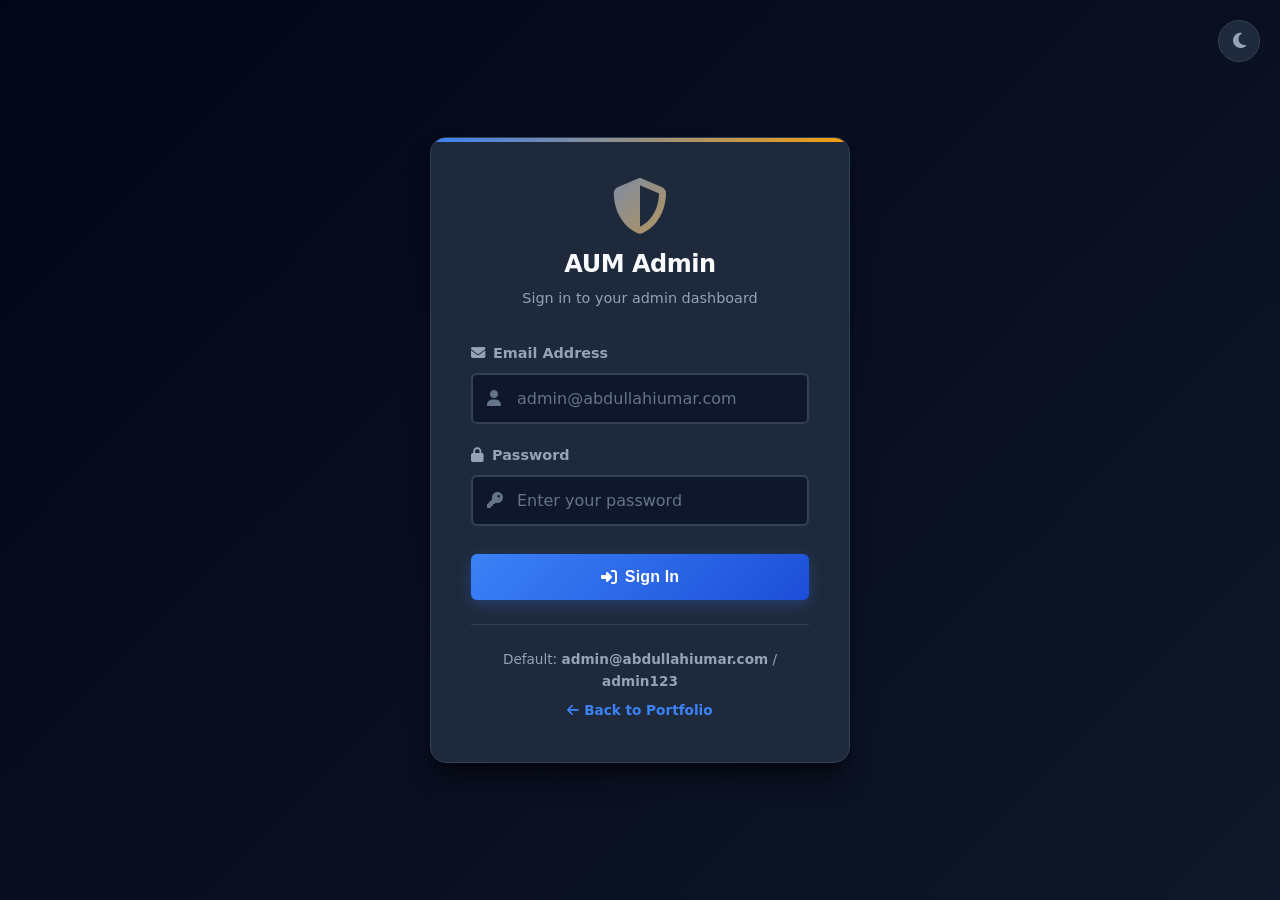
<file: admin-analytics.html>
<!DOCTYPE html>
<html lang="en" data-theme="dark">
<head>
    <meta charset="UTF-8">
    <meta name="viewport" content="width=device-width, initial-scale=1.0, maximum-scale=5.0">
    <meta name="theme-color" content="#2563eb">
    <title>Analytics | Admin Panel</title>
    <link rel="stylesheet" href="common.css">
    <link rel="stylesheet" href="https://cdnjs.cloudflare.com/ajax/libs/font-awesome/6.5.1/css/all.min.css">
    <style>
        .content-area { padding: 32px; }
        .page-header {
            display: flex;
            justify-content: space-between;
            align-items: center;
            margin-bottom: 32px;
            flex-wrap: wrap;
            gap: 16px;
        }
        .analytics-grid {
            display: grid;
            grid-template-columns: repeat(2, 1fr);
            gap: 24px;
            margin-bottom: 32px;
        }
        .chart-card {
            background: var(--bg-card);
            border-radius: var(--radius);
            border: 1px solid var(--border-color);
            padding: 24px;
        }
        .chart-card h3 {
            font-size: 1.1rem;
            margin-bottom: 20px;
            display: flex;
            align-items: center;
            gap: 10px;
        }
        .chart-card h3 i {
            color: var(--primary-color);
        }
        .bar-chart {
            display: flex;
            align-items: flex-end;
            gap: 12px;
            height: 200px;
            padding-bottom: 30px;
        }
        .bar {
            flex: 1;
            background: linear-gradient(to top, var(--primary-color), var(--accent-color));
            border-radius: 4px 4px 0 0;
            min-width: 30px;
            position: relative;
            transition: var(--transition);
        }
        .bar:hover {
            opacity: 0.8;
        }
        .bar-label {
            position: absolute;
            bottom: -24px;
            left: 50%;
            transform: translateX(-50%);
            font-size: 0.75rem;
            color: var(--text-secondary);
        }
        .bar-value {
            position: absolute;
            top: -20px;
            left: 50%;
            transform: translateX(-50%);
            font-size: 0.8rem;
            font-weight: 700;
        }
        .traffic-sources {
            display: flex;
            flex-direction: column;
            gap: 16px;
        }
        .source-item {
            display: flex;
            align-items: center;
            gap: 16px;
        }
        .source-bar {
            flex: 1;
            height: 32px;
            background: var(--bg-dark);
            border-radius: 16px;
            overflow: hidden;
        }
        .source-bar-fill {
            height: 100%;
            border-radius: 16px;
            display: flex;
            align-items: center;
            justify-content: flex-end;
            padding-right: 12px;
            color: white;
            font-size: 0.8rem;
            font-weight: 600;
            transition: width 1s ease;
        }
        .source-label {
            width: 100px;
            font-size: 0.9rem;
        }
        @media (max-width: 1024px) {
            .analytics-grid { grid-template-columns: 1fr; }
        }
        @media (max-width: 768px) {
            .content-area { padding: 20px 16px; }
        }
    </style>
</head>
<body>
    <aside class="sidebar" id="sidebar">
        <div class="sidebar-header"><div class="sidebar-logo">AUM Admin</div></div>
        <div class="sidebar-user">
            <div class="sidebar-user-avatar">A</div>
            <div><div style="font-weight:700;font-size:0.95rem;" id="adminName">Admin</div><div style="font-size:0.8rem;color:var(--text-secondary);">Super Admin</div></div>
        </div>
        <ul class="sidebar-menu">
            <li><a href="admin-dashboard.html"><span class="sidebar-menu-icon">📊</span> Dashboard</a></li>
            <li><a href="admin-projects.html"><span class="sidebar-menu-icon">📁</span> Projects</a></li>
            <li><a href="admin-messages.html"><span class="sidebar-menu-icon">✉️</span> Messages</a></li>
            <li><a href="admin-users.html"><span class="sidebar-menu-icon">👥</span> Users</a></li>
            <li><a href="admin-portfolio.html"><span class="sidebar-menu-icon">🎨</span> Portfolio</a></li>
            <li><a href="admin-blog.html"><span class="sidebar-menu-icon">📝</span> Blog Posts</a></li>
            <li><a href="admin-gallery.html"><span class="sidebar-menu-icon">🖼️</span> Gallery</a></li>
            <li><a href="admin-social-media.html"><span class="sidebar-menu-icon">🔗</span> Social Media</a></li>
            <li><a href="admin-storages.html"><span class="sidebar-menu-icon">💾</span> Storage (128GB)</a></li>
            <li><a href="admin-analytics.html" class="active"><span class="sidebar-menu-icon">📈</span> Analytics</a></li>
            <li><a href="admin-logs.html"><span class="sidebar-menu-icon">📋</span> Activity Logs</a></li>
            <li><a href="admin-settings.html"><span class="sidebar-menu-icon">⚙️</span> Settings</a></li>
        </ul>
        <div style="padding: 16px; border-top: 1px solid var(--border-color);">
            <button onclick="logoutAdmin()" class="btn btn-danger" style="width: 100%;"><i class="fas fa-sign-out-alt"></i> Logout</button>
        </div>
    </aside>

    <main class="main-content">
        <header class="top-header">
            <div style="display:flex;align-items:center;gap:16px;">
                <button class="mobile-menu-btn" onclick="toggleSidebar()" aria-label="Menu">☰</button>
                <h1 style="font-size:1.25rem;">Analytics</h1>
            </div>
            <div style="display:flex;align-items:center;gap:16px;">
                <button class="theme-toggle" onclick="toggleTheme()"><i class="fas fa-moon"></i></button>
                <div style="display:flex;align-items:center;gap:12px;">
                    <div class="sidebar-user-avatar" style="width:36px;height:36px;font-size:0.9rem;">A</div>
                    <span style="font-weight:600;" id="headerAdminName">Admin</span>
                </div>
            </div>
        </header>

        <div class="content-area">
            <div class="page-header">
                <div>
                    <h1>Analytics Dashboard</h1>
                    <p style="color:var(--text-secondary);">Track your portfolio performance</p>
                </div>
                <div style="display:flex;gap:12px;">
                    <select class="filter-select" id="timeFilter" onchange="updateAnalytics()">
                        <option value="7">Last 7 Days</option>
                        <option value="30">Last 30 Days</option>
                        <option value="365">This Year</option>
                    </select>
                    <button class="btn btn-primary" onclick="exportAnalytics()"><i class="fas fa-download"></i> Export</button>
                </div>
            </div>

            <div class="stats-grid" style="margin-bottom:32px;">
                <div class="stat-card">
                    <div class="stat-icon blue"><i class="fas fa-eye"></i></div>
                    <div class="stat-value" id="pageViews">0</div>
                    <div class="stat-label">Page Views</div>
                    <div class="stat-change positive">+23% vs last week</div>
                </div>
                <div class="stat-card">
                    <div class="stat-icon green"><i class="fas fa-user"></i></div>
                    <div class="stat-value" id="uniqueVisitors">0</div>
                    <div class="stat-label">Unique Visitors</div>
                    <div class="stat-change positive">+15% vs last week</div>
                </div>
                <div class="stat-card">
                    <div class="stat-icon orange"><i class="fas fa-clock"></i></div>
                    <div class="stat-value" id="avgSession">3:42</div>
                    <div class="stat-label">Avg. Session</div>
                    <div class="stat-change positive">+8% vs last week</div>
                </div>
                <div class="stat-card">
                    <div class="stat-icon red"><i class="fas fa-percentage"></i></div>
                    <div class="stat-value" id="bounceRate">42%</div>
                    <div class="stat-label">Bounce Rate</div>
                    <div class="stat-change negative">+5% vs last week</div>
                </div>
            </div>

            <div class="analytics-grid">
                <div class="chart-card">
                    <h3><i class="fas fa-chart-bar"></i> Daily Visitors</h3>
                    <div class="bar-chart" id="dailyChart">
                        <div class="bar" style="height: 60%;"><span class="bar-value">120</span><span class="bar-label">Mon</span></div>
                        <div class="bar" style="height: 80%;"><span class="bar-value">180</span><span class="bar-label">Tue</span></div>
                        <div class="bar" style="height: 45%;"><span class="bar-value">90</span><span class="bar-label">Wed</span></div>
                        <div class="bar" style="height: 90%;"><span class="bar-value">210</span><span class="bar-label">Thu</span></div>
                        <div class="bar" style="height: 70%;"><span class="bar-value">150</span><span class="bar-label">Fri</span></div>
                        <div class="bar" style="height: 55%;"><span class="bar-value">110</span><span class="bar-label">Sat</span></div>
                        <div class="bar" style="height: 40%;"><span class="bar-value">80</span><span class="bar-label">Sun</span></div>
                    </div>
                </div>
                <div class="chart-card">
                    <h3><i class="fas fa-pie-chart"></i> Traffic Sources</h3>
                    <div class="traffic-sources">
                        <div class="source-item">
                            <span class="source-label">Direct</span>
                            <div class="source-bar">
                                <div class="source-bar-fill" style="width: 45%; background: var(--primary-color);">45%</div>
                            </div>
                        </div>
                        <div class="source-item">
                            <span class="source-label">Social</span>
                            <div class="source-bar">
                                <div class="source-bar-fill" style="width: 30%; background: var(--accent-color);">30%</div>
                            </div>
                        </div>
                        <div class="source-item">
                            <span class="source-label">Search</span>
                            <div class="source-bar">
                                <div class="source-bar-fill" style="width: 20%; background: var(--success-color);">20%</div>
                            </div>
                        </div>
                        <div class="source-item">
                            <span class="source-label">Referral</span>
                            <div class="source-bar">
                                <div class="source-bar-fill" style="width: 5%; background: var(--danger-color);">5%</div>
                            </div>
                        </div>
                    </div>
                </div>
            </div>

            <div class="analytics-grid">
                <div class="chart-card">
                    <h3><i class="fas fa-globe"></i> Top Countries</h3>
                    <div class="traffic-sources">
                        <div class="source-item">
                            <span class="source-label">🇳🇬 Nigeria</span>
                            <div class="source-bar">
                                <div class="source-bar-fill" style="width: 65%; background: var(--primary-color);">65%</div>
                            </div>
                        </div>
                        <div class="source-item">
                            <span class="source-label">🇺🇸 USA</span>
                            <div class="source-bar">
                                <div class="source-bar-fill" style="width: 15%; background: var(--accent-color);">15%</div>
                            </div>
                        </div>
                        <div class="source-item">
                            <span class="source-label">🇬🇧 UK</span>
                            <div class="source-bar">
                                <div class="source-bar-fill" style="width: 10%; background: var(--success-color);">10%</div>
                            </div>
                        </div>
                        <div class="source-item">
                            <span class="source-label">🌍 Others</span>
                            <div class="source-bar">
                                <div class="source-bar-fill" style="width: 10%; background: var(--secondary-color);">10%</div>
                            </div>
                        </div>
                    </div>
                </div>
                <div class="chart-card">
                    <h3><i class="fas fa-desktop"></i> Device Breakdown</h3>
                    <div class="traffic-sources">
                        <div class="source-item">
                            <span class="source-label">📱 Mobile</span>
                            <div class="source-bar">
                                <div class="source-bar-fill" style="width: 55%; background: var(--primary-color);">55%</div>
                            </div>
                        </div>
                        <div class="source-item">
                            <span class="source-label">💻 Desktop</span>
                            <div class="source-bar">
                                <div class="source-bar-fill" style="width: 35%; background: var(--accent-color);">35%</div>
                            </div>
                        </div>
                        <div class="source-item">
                            <span class="source-label">📱 Tablet</span>
                            <div class="source-bar">
                                <div class="source-bar-fill" style="width: 10%; background: var(--success-color);">10%</div>
                            </div>
                        </div>
                    </div>
                </div>
            </div>
        </div>
    </main>

    <div class="toast-container"></div>
    <script src="firebase-common.js"></script>
    <script>
        checkAuth();
        document.getElementById('adminName').textContent = getAdminEmail().split('@')[0];
        document.getElementById('headerAdminName').textContent = getAdminEmail().split('@')[0];

        function toggleSidebar() {
            document.getElementById('sidebar').classList.toggle('active');
            var overlay = document.getElementById('mobileNavOverlay');
            if (overlay) {
                overlay.classList.toggle('active');
            }
        }

        async function loadAnalytics() {
            try {
                const analytics = await DB.getAnalytics();
                const pageViews = analytics.totalVisitors || 0;
                const uniqueVisitors = Math.floor(pageViews * 0.7); // Estimate unique visitors
                
                document.getElementById('pageViews').textContent = pageViews.toLocaleString();
                document.getElementById('uniqueVisitors').textContent = uniqueVisitors.toLocaleString();
                
                // Update daily chart with random data based on analytics
                updateDailyChart(pageViews);
            } catch (error) {
                console.error('Error loading analytics:', error);
                showToast('Error loading analytics', 'error');
            }
        }

        function updateDailyChart(totalViews) {
            const days = ['Mon', 'Tue', 'Wed', 'Thu', 'Fri', 'Sat', 'Sun'];
            const chart = document.getElementById('dailyChart');
            const baseValue = Math.floor(totalViews / 7) || 100;
            
            chart.innerHTML = days.map((day, i) => {
                const variation = 0.5 + Math.random(); // 50% to 150% of base
                const value = Math.floor(baseValue * variation);
                const height = Math.min(100, Math.max(20, (value / (baseValue * 1.5)) * 100));
                return `<div class="bar" style="height: ${height}%;"><span class="bar-value">${value}</span><span class="bar-label">${day}</span></div>`;
            }).join('');
        }

        function updateAnalytics() {
            const filter = document.getElementById('timeFilter').value;
            showToast(`Analytics updated for last ${filter} days`, 'success');
            loadAnalytics();
        }

        function exportAnalytics() {
            const data = {
                pageViews: document.getElementById('pageViews').textContent,
                uniqueVisitors: document.getElementById('uniqueVisitors').textContent,
                avgSession: document.getElementById('avgSession').textContent,
                bounceRate: document.getElementById('bounceRate').textContent,
                exportedAt: new Date().toISOString()
            };
            
            const blob = new Blob([JSON.stringify(data, null, 2)], { type: 'application/json' });
            const url = URL.createObjectURL(blob);
            const a = document.createElement('a');
            a.href = url;
            a.download = `analytics-${new Date().toISOString().split('T')[0]}.json`;
            a.click();
            URL.revokeObjectURL(url);
            
            showToast('Analytics exported successfully!', 'success');
        }

        document.addEventListener('DOMContentLoaded', loadAnalytics);
    
        document.addEventListener("DOMContentLoaded", initMobileMenu);
</script>

    <div class="mobile-nav-overlay" id="mobileNavOverlay" onclick="toggleSidebar()"></div>
</body>
</html>
</file>
<file: common.css>
/* ============================================
   COMMON.CSS - Global Styles for Abdullahi Umar Muazu Portfolio
   Responsive: Android + iOS + PC
   Modern Design System with Smart Colors
   ============================================ */

:root {
    /* Primary Palette - Rich Blue */
    --primary-color: #3b82f6;
    --primary-light: #60a5fa;
    --primary-dark: #1d4ed8;
    --primary-glow: rgba(59, 130, 246, 0.3);
    
    /* Accent - Warm Amber */
    --accent-color: #f59e0b;
    --accent-light: #fbbf24;
    --accent-glow: rgba(245, 158, 11, 0.3);
    
    /* Semantic Colors */
    --success-color: #10b981;
    --success-light: rgba(16, 185, 129, 0.15);
    --danger-color: #ef4444;
    --danger-light: rgba(239, 68, 68, 0.15);
    --warning-color: #f59e0b;
    --warning-light: rgba(245, 158, 11, 0.15);
    --info-color: #06b6d4;
    --info-light: rgba(6, 182, 212, 0.15);
    
    /* Secondary */
    --secondary-color: #64748b;
    --secondary-light: #94a3b8;
    
    /* Backgrounds - Dark Mode (Default) */
    --bg-darkest: #020617;
    --bg-dark: #0f172a;
    --bg-card: #1e293b;
    --bg-card-hover: #26334d;
    --bg-elevated: #334155;
    --bg-input: #0f172a;
    
    /* Text Colors */
    --text-primary: #f8fafc;
    --text-secondary: #94a3b8;
    --text-muted: #64748b;
    --text-inverse: #0f172a;
    
    /* Borders */
    --border-color: #334155;
    --border-light: #475569;
    --border-focus: #3b82f6;
    
    /* Shadows */
    --shadow-sm: 0 1px 2px 0 rgba(0, 0, 0, 0.3);
    --shadow: 0 4px 6px -1px rgba(0, 0, 0, 0.4), 0 2px 4px -2px rgba(0, 0, 0, 0.3);
    --shadow-md: 0 10px 15px -3px rgba(0, 0, 0, 0.4), 0 4px 6px -4px rgba(0, 0, 0, 0.3);
    --shadow-lg: 0 20px 25px -5px rgba(0, 0, 0, 0.5), 0 8px 10px -6px rgba(0, 0, 0, 0.3);
    --shadow-glow: 0 0 20px rgba(59, 130, 246, 0.3);
    --shadow-accent: 0 0 20px rgba(245, 158, 11, 0.3);
    
    /* Transitions */
    --transition-fast: all 0.15s ease;
    --transition: all 0.3s cubic-bezier(0.4, 0, 0.2, 1);
    --transition-slow: all 0.5s cubic-bezier(0.4, 0, 0.2, 1);
    
    /* Border Radius */
    --radius-sm: 6px;
    --radius: 12px;
    --radius-lg: 16px;
    --radius-xl: 24px;
    --radius-full: 9999px;
    
    /* Spacing Scale */
    --space-1: 4px;
    --space-2: 8px;
    --space-3: 12px;
    --space-4: 16px;
    --space-5: 20px;
    --space-6: 24px;
    --space-8: 32px;
    --space-10: 40px;
    --space-12: 48px;
    --space-16: 64px;
}

/* ============================================
   LIGHT MODE
   ============================================ */
[data-theme="light"] {
    --bg-darkest: #f8fafc;
    --bg-dark: #f1f5f9;
    --bg-card: #ffffff;
    --bg-card-hover: #f8fafc;
    --bg-elevated: #e2e8f0;
    --bg-input: #ffffff;
    
    --text-primary: #0f172a;
    --text-secondary: #475569;
    --text-muted: #94a3b8;
    --text-inverse: #f8fafc;
    
    --border-color: #e2e8f0;
    --border-light: #cbd5e1;
    --border-focus: #3b82f6;
    
    --shadow-sm: 0 1px 2px 0 rgba(0, 0, 0, 0.05);
    --shadow: 0 4px 6px -1px rgba(0, 0, 0, 0.1), 0 2px 4px -2px rgba(0, 0, 0, 0.05);
    --shadow-md: 0 10px 15px -3px rgba(0, 0, 0, 0.1), 0 4px 6px -4px rgba(0, 0, 0, 0.05);
    --shadow-lg: 0 20px 25px -5px rgba(0, 0, 0, 0.1), 0 8px 10px -6px rgba(0, 0, 0, 0.05);
    --shadow-glow: 0 0 20px rgba(59, 130, 246, 0.15);
    --shadow-accent: 0 0 20px rgba(245, 158, 11, 0.15);
}

/* ============================================
   RESET & BASE
   ============================================ */
*, *::before, *::after {
    margin: 0;
    padding: 0;
    box-sizing: border-box;
}

html {
    scroll-behavior: smooth;
    font-size: 16px;
    -webkit-font-smoothing: antialiased;
    -moz-osx-font-smoothing: grayscale;
}

body {
    font-family: 'Segoe UI', system-ui, -apple-system, BlinkMacSystemFont, 'Helvetica Neue', Arial, sans-serif;
    background: var(--bg-dark);
    color: var(--text-primary);
    line-height: 1.6;
    overflow-x: hidden;
    transition: var(--transition);
    min-height: 100vh;
}

/* Scrollbar */
::-webkit-scrollbar {
    width: 8px;
    height: 8px;
}
::-webkit-scrollbar-track {
    background: var(--bg-darkest);
}
::-webkit-scrollbar-thumb {
    background: var(--border-light);
    border-radius: var(--radius-full);
}
::-webkit-scrollbar-thumb:hover {
    background: var(--primary-color);
}

/* Selection */
::selection {
    background: var(--primary-glow);
    color: var(--text-primary);
}

/* ============================================
   TYPOGRAPHY
   ============================================ */
h1, h2, h3, h4, h5, h6 {
    font-weight: 700;
    line-height: 1.2;
    color: var(--text-primary);
    letter-spacing: -0.02em;
}

a {
    text-decoration: none;
    color: inherit;
    transition: var(--transition);
}

img {
    max-width: 100%;
    height: auto;
    display: block;
}

/* ============================================
   BUTTONS
   ============================================ */
.btn {
    display: inline-flex;
    align-items: center;
    justify-content: center;
    gap: 8px;
    padding: 12px 24px;
    border-radius: var(--radius-sm);
    border: none;
    font-size: 0.95rem;
    font-weight: 600;
    cursor: pointer;
    transition: var(--transition);
    letter-spacing: 0.01em;
    white-space: nowrap;
    position: relative;
    overflow: hidden;
}

.btn::before {
    content: '';
    position: absolute;
    top: 0;
    left: -100%;
    width: 100%;
    height: 100%;
    background: linear-gradient(90deg, transparent, rgba(255,255,255,0.2), transparent);
    transition: left 0.5s ease;
}

.btn:hover::before {
    left: 100%;
}

.btn-primary {
    background: linear-gradient(135deg, var(--primary-color), var(--primary-dark));
    color: white;
    box-shadow: 0 4px 15px var(--primary-glow);
}
.btn-primary:hover {
    transform: translateY(-2px);
    box-shadow: 0 8px 25px var(--primary-glow), var(--shadow-glow);
}

.btn-secondary {
    background: var(--bg-card);
    color: var(--text-primary);
    border: 1.5px solid var(--border-color);
}
.btn-secondary:hover {
    background: var(--bg-card-hover);
    border-color: var(--primary-color);
    color: var(--primary-color);
    transform: translateY(-2px);
}

.btn-success {
    background: linear-gradient(135deg, var(--success-color), #059669);
    color: white;
    box-shadow: 0 4px 15px rgba(16, 185, 129, 0.3);
}
.btn-success:hover {
    transform: translateY(-2px);
    box-shadow: 0 8px 25px rgba(16, 185, 129, 0.4);
}

.btn-danger {
    background: linear-gradient(135deg, var(--danger-color), #dc2626);
    color: white;
    box-shadow: 0 4px 15px rgba(239, 68, 68, 0.3);
}
.btn-danger:hover {
    transform: translateY(-2px);
    box-shadow: 0 8px 25px rgba(239, 68, 68, 0.4);
}

.btn-warning {
    background: linear-gradient(135deg, var(--warning-color), #d97706);
    color: white;
}

.btn-ghost {
    background: transparent;
    color: var(--text-secondary);
    border: 1.5px solid transparent;
}
.btn-ghost:hover {
    background: var(--bg-card);
    color: var(--text-primary);
    border-color: var(--border-color);
}

.btn-sm {
    padding: 8px 16px;
    font-size: 0.85rem;
}

.btn-lg {
    padding: 16px 32px;
    font-size: 1.05rem;
}

/* ============================================
   CARDS
   ============================================ */
.card {
    background: var(--bg-card);
    border-radius: var(--radius);
    border: 1px solid var(--border-color);
    padding: 24px;
    transition: var(--transition);
    position: relative;
    overflow: hidden;
}
.card::before {
    content: '';
    position: absolute;
    top: 0;
    left: 0;
    right: 0;
    height: 3px;
    background: linear-gradient(90deg, var(--primary-color), var(--accent-color));
    transform: scaleX(0);
    transition: var(--transition);
}
.card:hover {
    transform: translateY(-4px);
    box-shadow: var(--shadow-lg);
    border-color: var(--border-light);
}
.card:hover::before {
    transform: scaleX(1);
}

/* ============================================
   FORM ELEMENTS
   ============================================ */
.form-group {
    margin-bottom: 20px;
}
.form-label {
    display: block;
    margin-bottom: 8px;
    font-weight: 600;
    color: var(--text-secondary);
    font-size: 0.9rem;
}
.form-input {
    width: 100%;
    padding: 14px 18px;
    background: var(--bg-input);
    border: 2px solid var(--border-color);
    border-radius: var(--radius-sm);
    color: var(--text-primary);
    font-size: 1rem;
    transition: var(--transition);
    font-family: inherit;
}
.form-input:focus {
    outline: none;
    border-color: var(--border-focus);
    box-shadow: 0 0 0 4px var(--primary-glow);
}
.form-input::placeholder {
    color: var(--text-muted);
}
.form-input:hover {
    border-color: var(--border-light);
}

/* Select */
select.form-input {
    cursor: pointer;
    appearance: none;
    background-image: url("data:image/svg+xml,%3Csvg xmlns='http://www.w3.org/2000/svg' width='16' height='16' viewBox='0 0 24 24' fill='none' stroke='%2394a3b8' stroke-width='2'%3E%3Cpath d='M6 9l6 6 6-6'/%3E%3C/svg%3E");
    background-repeat: no-repeat;
    background-position: right 14px center;
    padding-right: 44px;
}

/* Textarea */
textarea.form-input {
    resize: vertical;
    min-height: 120px;
}

/* ============================================
   NAVIGATION
   ============================================ */
.navbar {
    position: fixed;
    top: 0;
    left: 0;
    right: 0;
    z-index: 1000;
    background: rgba(15, 23, 42, 0.8);
    backdrop-filter: blur(20px) saturate(180%);
    -webkit-backdrop-filter: blur(20px) saturate(180%);
    border-bottom: 1px solid rgba(255, 255, 255, 0.05);
    padding: 16px 0;
    transition: var(--transition);
}

[data-theme="light"] .navbar {
    background: rgba(255, 255, 255, 0.8);
    border-bottom: 1px solid rgba(0, 0, 0, 0.05);
}

.nav-container {
    max-width: 1280px;
    margin: 0 auto;
    padding: 0 24px;
    display: flex;
    justify-content: space-between;
    align-items: center;
}

.nav-logo {
    font-size: 1.6rem;
    font-weight: 800;
    background: linear-gradient(135deg, var(--primary-color), var(--accent-color));
    -webkit-background-clip: text;
    -webkit-text-fill-color: transparent;
    background-clip: text;
    letter-spacing: -0.03em;
}

.nav-links {
    display: flex;
    gap: 8px;
    list-style: none;
    align-items: center;
}

.nav-links a {
    color: var(--text-secondary);
    font-weight: 500;
    position: relative;
    padding: 8px 16px;
    border-radius: var(--radius-sm);
    transition: var(--transition);
}
.nav-links a:hover {
    color: var(--primary-color);
    background: var(--primary-glow);
}
.nav-links a.active {
    color: var(--primary-color);
    background: var(--primary-glow);
    font-weight: 600;
}

/* Mobile Menu Button */
.mobile-menu-btn {
    display: none;
    background: none;
    border: none;
    color: var(--text-primary);
    font-size: 1.5rem;
    cursor: pointer;
    padding: 8px;
    border-radius: var(--radius-sm);
    transition: var(--transition);
}
.mobile-menu-btn:hover {
    background: var(--bg-card);
}

/* ============================================
   GRID & FLEX UTILITIES
   ============================================ */
.grid { display: grid; gap: 24px; }
.grid-2 { grid-template-columns: repeat(2, 1fr); }
.grid-3 { grid-template-columns: repeat(3, 1fr); }
.grid-4 { grid-template-columns: repeat(4, 1fr); }

.flex { display: flex; }
.flex-col { flex-direction: column; }
.items-center { align-items: center; }
.justify-between { justify-content: space-between; }
.justify-center { justify-content: center; }
.gap-2 { gap: 8px; }
.gap-4 { gap: 16px; }
.gap-6 { gap: 24px; }

/* ============================================
   UTILITY CLASSES
   ============================================ */
.text-center { text-align: center; }
.text-gradient {
    background: linear-gradient(135deg, var(--primary-color), var(--accent-color));
    -webkit-background-clip: text;
    -webkit-text-fill-color: transparent;
    background-clip: text;
}
.text-gradient-alt {
    background: linear-gradient(135deg, var(--accent-color), var(--primary-color));
    -webkit-background-clip: text;
    -webkit-text-fill-color: transparent;
    background-clip: text;
}

.container {
    max-width: 1280px;
    margin: 0 auto;
    padding: 0 24px;
}

.section {
    padding: 100px 0;
}

.section-title {
    font-size: 2.75rem;
    margin-bottom: 16px;
    text-align: center;
    letter-spacing: -0.02em;
}
.section-subtitle {
    color: var(--text-secondary);
    text-align: center;
    font-size: 1.15rem;
    margin-bottom: 56px;
    max-width: 600px;
    margin-left: auto;
    margin-right: auto;
}

/* ============================================
   ANIMATIONS
   ============================================ */
@keyframes fadeInUp {
    from { opacity: 0; transform: translateY(30px); }
    to { opacity: 1; transform: translateY(0); }
}
@keyframes fadeIn {
    from { opacity: 0; }
    to { opacity: 1; }
}
@keyframes float {
    0%, 100% { transform: translateY(0); }
    50% { transform: translateY(-12px); }
}
@keyframes pulse {
    0%, 100% { opacity: 1; transform: scale(1); }
    50% { opacity: 0.8; transform: scale(1.05); }
}
@keyframes shimmer {
    0% { background-position: -200% 0; }
    100% { background-position: 200% 0; }
}
@keyframes slideIn {
    from { transform: translateX(100%); opacity: 0; }
    to { transform: translateX(0); opacity: 1; }
}
@keyframes slideOut {
    from { transform: translateX(0); opacity: 1; }
    to { transform: translateX(100%); opacity: 0; }
}
@keyframes spin {
    to { transform: rotate(360deg); }
}
@keyframes bounce {
    0%, 100% { transform: translateY(0); }
    50% { transform: translateY(-10px); }
}
@keyframes glow {
    0%, 100% { box-shadow: 0 0 5px var(--primary-glow); }
    50% { box-shadow: 0 0 20px var(--primary-glow), 0 0 40px var(--primary-glow); }
}

.animate-fadeInUp {
    animation: fadeInUp 0.8s ease forwards;
}
.animate-float {
    animation: float 6s ease-in-out infinite;
}
.animate-pulse {
    animation: pulse 2s ease-in-out infinite;
}
.animate-glow {
    animation: glow 2s ease-in-out infinite;
}

/* Stagger children animation */
.stagger-children > * {
    opacity: 0;
    animation: fadeInUp 0.6s ease forwards;
}
.stagger-children > *:nth-child(1) { animation-delay: 0.1s; }
.stagger-children > *:nth-child(2) { animation-delay: 0.2s; }
.stagger-children > *:nth-child(3) { animation-delay: 0.3s; }
.stagger-children > *:nth-child(4) { animation-delay: 0.4s; }
.stagger-children > *:nth-child(5) { animation-delay: 0.5s; }
.stagger-children > *:nth-child(6) { animation-delay: 0.6s; }

/* ============================================
   LOADING SPINNER
   ============================================ */
.spinner {
    width: 40px;
    height: 40px;
    border: 3px solid var(--border-color);
    border-top-color: var(--primary-color);
    border-radius: 50%;
    animation: spin 0.8s linear infinite;
}
.spinner-sm {
    width: 20px;
    height: 20px;
    border-width: 2px;
}

/* Skeleton Loading */
.skeleton {
    background: linear-gradient(90deg, var(--bg-card) 25%, var(--bg-elevated) 50%, var(--bg-card) 75%);
    background-size: 200% 100%;
    animation: shimmer 1.5s infinite;
    border-radius: var(--radius-sm);
}

/* ============================================
   TOAST NOTIFICATIONS
   ============================================ */
.toast-container {
    position: fixed;
    top: 90px;
    right: 24px;
    z-index: 9999;
    display: flex;
    flex-direction: column;
    gap: 12px;
    max-width: 400px;
}
.toast {
    padding: 16px 20px;
    border-radius: var(--radius);
    color: white;
    font-weight: 500;
    box-shadow: var(--shadow-lg);
    animation: slideIn 0.4s cubic-bezier(0.175, 0.885, 0.32, 1.275);
    display: flex;
    align-items: center;
    gap: 12px;
    backdrop-filter: blur(10px);
    border: 1px solid rgba(255,255,255,0.1);
}
.toast-success { 
    background: linear-gradient(135deg, rgba(16, 185, 129, 0.95), rgba(5, 150, 105, 0.95));
}
.toast-error { 
    background: linear-gradient(135deg, rgba(239, 68, 68, 0.95), rgba(220, 38, 38, 0.95));
}
.toast-warning { 
    background: linear-gradient(135deg, rgba(245, 158, 11, 0.95), rgba(217, 119, 6, 0.95));
}
.toast-info { 
    background: linear-gradient(135deg, rgba(6, 182, 212, 0.95), rgba(8, 145, 178, 0.95));
}

/* ============================================
   ADMIN SIDEBAR
   ============================================ */
.sidebar {
    position: fixed;
    left: 0;
    top: 0;
    bottom: 0;
    width: 280px;
    background: var(--bg-card);
    border-right: 1px solid var(--border-color);
    z-index: 1000;
    overflow-y: auto;
    transition: var(--transition);
    display: flex;
    flex-direction: column;
}
.sidebar-header {
    padding: 24px;
    border-bottom: 1px solid var(--border-color);
    text-align: center;
}
.sidebar-logo {
    font-size: 1.4rem;
    font-weight: 800;
    background: linear-gradient(135deg, var(--primary-color), var(--accent-color));
    -webkit-background-clip: text;
    -webkit-text-fill-color: transparent;
    background-clip: text;
}
.sidebar-user {
    padding: 20px 24px;
    border-bottom: 1px solid var(--border-color);
    display: flex;
    align-items: center;
    gap: 12px;
}
.sidebar-user-avatar {
    width: 44px;
    height: 44px;
    border-radius: 50%;
    background: linear-gradient(135deg, var(--primary-color), var(--accent-color));
    display: flex;
    align-items: center;
    justify-content: center;
    font-weight: 700;
    color: white;
    font-size: 1.1rem;
    flex-shrink: 0;
}
.sidebar-menu {
    list-style: none;
    padding: 12px 0;
    flex: 1;
}
.sidebar-menu li {
    margin: 2px 12px;
}
.sidebar-menu a {
    display: flex;
    align-items: center;
    gap: 12px;
    padding: 12px 16px;
    border-radius: var(--radius-sm);
    color: var(--text-secondary);
    font-weight: 500;
    transition: var(--transition);
    font-size: 0.95rem;
}
.sidebar-menu a:hover {
    background: var(--primary-glow);
    color: var(--primary-light);
}
.sidebar-menu a.active {
    background: linear-gradient(135deg, var(--primary-glow), rgba(245, 158, 11, 0.1));
    color: var(--primary-light);
    font-weight: 600;
    border-left: 3px solid var(--primary-color);
}
.sidebar-menu-icon {
    font-size: 1.3rem;
    width: 28px;
    text-align: center;
    display: inline-flex;
    justify-content: center;
}

/* Main Content Area */
.main-content {
    margin-left: 280px;
    min-height: 100vh;
    transition: var(--transition);
}

/* Top Header */
.top-header {
    position: sticky;
    top: 0;
    z-index: 100;
    background: rgba(15, 23, 42, 0.85);
    backdrop-filter: blur(20px) saturate(180%);
    -webkit-backdrop-filter: blur(20px) saturate(180%);
    border-bottom: 1px solid rgba(255, 255, 255, 0.05);
    padding: 14px 32px;
    display: flex;
    justify-content: space-between;
    align-items: center;
}

[data-theme="light"] .top-header {
    background: rgba(255, 255, 255, 0.85);
    border-bottom: 1px solid rgba(0, 0, 0, 0.05);
}

/* ============================================
   STATS CARDS
   ============================================ */
.stats-grid {
    display: grid;
    grid-template-columns: repeat(auto-fit, minmax(240px, 1fr));
    gap: 24px;
    margin-bottom: 32px;
}
.stat-card {
    background: var(--bg-card);
    border-radius: var(--radius);
    padding: 24px;
    border: 1px solid var(--border-color);
    transition: var(--transition);
    position: relative;
    overflow: hidden;
}
.stat-card::after {
    content: '';
    position: absolute;
    top: 0;
    left: 0;
    right: 0;
    height: 3px;
    background: linear-gradient(90deg, var(--primary-color), var(--accent-color));
    transform: scaleX(0);
    transition: var(--transition);
}
.stat-card:hover {
    transform: translateY(-4px);
    box-shadow: var(--shadow-md);
    border-color: var(--border-light);
}
.stat-card:hover::after {
    transform: scaleX(1);
}
.stat-icon {
    width: 48px;
    height: 48px;
    border-radius: var(--radius-sm);
    display: flex;
    align-items: center;
    justify-content: center;
    font-size: 1.4rem;
    margin-bottom: 16px;
    transition: var(--transition);
}
.stat-card:hover .stat-icon {
    transform: scale(1.1);
}
.stat-icon.blue { 
    background: linear-gradient(135deg, rgba(59, 130, 246, 0.2), rgba(59, 130, 246, 0.1));
    color: var(--primary-color);
}
.stat-icon.green { 
    background: linear-gradient(135deg, rgba(16, 185, 129, 0.2), rgba(16, 185, 129, 0.1));
    color: var(--success-color);
}
.stat-icon.orange { 
    background: linear-gradient(135deg, rgba(245, 158, 11, 0.2), rgba(245, 158, 11, 0.1));
    color: var(--accent-color);
}
.stat-icon.red { 
    background: linear-gradient(135deg, rgba(239, 68, 68, 0.2), rgba(239, 68, 68, 0.1));
    color: var(--danger-color);
}
.stat-icon.purple { 
    background: linear-gradient(135deg, rgba(139, 92, 246, 0.2), rgba(139, 92, 246, 0.1));
    color: #8b5cf6;
}
.stat-value {
    font-size: 2.2rem;
    font-weight: 800;
    color: var(--text-primary);
    margin-bottom: 4px;
    letter-spacing: -0.02em;
}
.stat-label {
    color: var(--text-secondary);
    font-size: 0.9rem;
    font-weight: 500;
}
.stat-change {
    font-size: 0.85rem;
    font-weight: 600;
    margin-top: 8px;
    display: flex;
    align-items: center;
    gap: 4px;
}
.stat-change.positive { color: var(--success-color); }
.stat-change.negative { color: var(--danger-color); }

/* ============================================
   TABLE STYLES
   ============================================ */
.data-table {
    width: 100%;
    border-collapse: separate;
    border-spacing: 0;
    background: var(--bg-card);
    border-radius: var(--radius);
    overflow: hidden;
}
.data-table th,
.data-table td {
    padding: 16px;
    text-align: left;
}
.data-table th {
    background: linear-gradient(180deg, rgba(59, 130, 246, 0.1), rgba(59, 130, 246, 0.05));
    color: var(--primary-light);
    font-weight: 700;
    text-transform: uppercase;
    font-size: 0.8rem;
    letter-spacing: 0.08em;
    border-bottom: 2px solid var(--border-color);
}
.data-table tbody tr {
    transition: var(--transition-fast);
}
.data-table tbody tr:hover {
    background: rgba(59, 130, 246, 0.04);
}
.data-table td {
    color: var(--text-secondary);
    border-bottom: 1px solid var(--border-color);
}
.data-table tbody tr:last-child td {
    border-bottom: none;
}

/* ============================================
   BADGES
   ============================================ */
.badge {
    display: inline-flex;
    align-items: center;
    padding: 4px 12px;
    border-radius: var(--radius-full);
    font-size: 0.8rem;
    font-weight: 600;
    letter-spacing: 0.02em;
}
.badge-success {
    background: var(--success-light);
    color: var(--success-color);
}
.badge-warning {
    background: var(--warning-light);
    color: var(--warning-color);
}
.badge-danger {
    background: var(--danger-light);
    color: var(--danger-color);
}
.badge-info {
    background: var(--info-light);
    color: var(--info-color);
}
.badge-primary {
    background: var(--primary-glow);
    color: var(--primary-light);
}

/* ============================================
   MODAL
   ============================================ */
.modal-overlay {
    position: fixed;
    top: 0;
    left: 0;
    right: 0;
    bottom: 0;
    background: rgba(2, 6, 23, 0.85);
    backdrop-filter: blur(8px);
    z-index: 2000;
    display: flex;
    align-items: center;
    justify-content: center;
    opacity: 0;
    visibility: hidden;
    transition: var(--transition);
    padding: 20px;
}
.modal-overlay.active {
    opacity: 1;
    visibility: visible;
}
.modal {
    background: var(--bg-card);
    border-radius: var(--radius-lg);
    border: 1px solid var(--border-color);
    width: 100%;
    max-width: 600px;
    max-height: 90vh;
    overflow-y: auto;
    transform: scale(0.9) translateY(20px);
    transition: var(--transition);
    box-shadow: var(--shadow-lg);
}
.modal-overlay.active .modal {
    transform: scale(1) translateY(0);
}
.modal-header {
    padding: 24px;
    border-bottom: 1px solid var(--border-color);
    display: flex;
    justify-content: space-between;
    align-items: center;
    background: linear-gradient(180deg, rgba(59, 130, 246, 0.05), transparent);
}
.modal-title {
    font-size: 1.25rem;
    font-weight: 700;
    color: var(--text-primary);
}
.modal-close {
    background: none;
    border: none;
    color: var(--text-secondary);
    font-size: 1.75rem;
    cursor: pointer;
    transition: var(--transition);
    width: 36px;
    height: 36px;
    display: flex;
    align-items: center;
    justify-content: center;
    border-radius: var(--radius-sm);
}
.modal-close:hover {
    color: var(--danger-color);
    background: var(--danger-light);
}
.modal-body {
    padding: 24px;
}
.modal-footer {
    padding: 20px 24px;
    border-top: 1px solid var(--border-color);
    display: flex;
    justify-content: flex-end;
    gap: 12px;
    background: rgba(255,255,255,0.02);
}

/* ============================================
   THEME TOGGLE
   ============================================ */
.theme-toggle {
    background: var(--bg-card);
    border: 1.5px solid var(--border-color);
    color: var(--text-secondary);
    width: 42px;
    height: 42px;
    border-radius: 50%;
    cursor: pointer;
    display: flex;
    align-items: center;
    justify-content: center;
    font-size: 1.1rem;
    transition: var(--transition);
}
.theme-toggle:hover {
    border-color: var(--primary-color);
    color: var(--primary-color);
    background: var(--primary-glow);
    transform: rotate(15deg);
}

/* ============================================
   PROGRESS BAR
   ============================================ */
.progress-bar {
    width: 100%;
    height: 8px;
    background: var(--bg-dark);
    border-radius: var(--radius-full);
    overflow: hidden;
}
.progress-bar-fill {
    height: 100%;
    background: linear-gradient(90deg, var(--primary-color), var(--accent-color));
    border-radius: var(--radius-full);
    transition: width 1s cubic-bezier(0.4, 0, 0.2, 1);
    position: relative;
    overflow: hidden;
}
.progress-bar-fill::after {
    content: '';
    position: absolute;
    top: 0;
    left: 0;
    right: 0;
    bottom: 0;
    background: linear-gradient(90deg, transparent, rgba(255,255,255,0.3), transparent);
    animation: shimmer 2s infinite;
}

/* ============================================
   TOOLTIP
   ============================================ */
.tooltip {
    position: relative;
}
.tooltip::before {
    content: attr(data-tooltip);
    position: absolute;
    bottom: calc(100% + 8px);
    left: 50%;
    transform: translateX(-50%) scale(0.8);
    padding: 8px 14px;
    background: var(--bg-elevated);
    color: var(--text-primary);
    border-radius: var(--radius-sm);
    font-size: 0.85rem;
    white-space: nowrap;
    opacity: 0;
    visibility: hidden;
    transition: var(--transition);
    border: 1px solid var(--border-color);
    box-shadow: var(--shadow-md);
    z-index: 100;
    pointer-events: none;
}
.tooltip:hover::before {
    opacity: 1;
    visibility: visible;
    transform: translateX(-50%) scale(1);
}

/* ============================================
   MOBILE NAV OVERLAY
   ============================================ */
.mobile-nav-overlay {
    display: none;
    position: fixed;
    top: 0;
    left: 0;
    right: 0;
    bottom: 0;
    background: rgba(2, 6, 23, 0.7);
    backdrop-filter: blur(4px);
    z-index: 998;
    transition: var(--transition);
}
.mobile-nav-overlay.active {
    display: block;
}

/* ============================================
   FILTER SELECT
   ============================================ */
.filter-select {
    padding: 10px 40px 10px 16px;
    background: var(--bg-card);
    border: 2px solid var(--border-color);
    border-radius: var(--radius-sm);
    color: var(--text-primary);
    font-size: 0.9rem;
    font-weight: 500;
    cursor: pointer;
    transition: var(--transition);
    appearance: none;
    background-image: url("data:image/svg+xml,%3Csvg xmlns='http://www.w3.org/2000/svg' width='16' height='16' viewBox='0 0 24 24' fill='none' stroke='%2394a3b8' stroke-width='2'%3E%3Cpath d='M6 9l6 6 6-6'/%3E%3C/svg%3E");
    background-repeat: no-repeat;
    background-position: right 12px center;
}
.filter-select:focus {
    outline: none;
    border-color: var(--primary-color);
    box-shadow: 0 0 0 3px var(--primary-glow);
}
.filter-select:hover {
    border-color: var(--border-light);
}

/* ============================================
   RESPONSIVE DESIGN
   ============================================ */
@media (max-width: 1024px) {
    .sidebar {
        transform: translateX(-100%);
        box-shadow: var(--shadow-lg);
    }
    .sidebar.active {
        transform: translateX(0);
        position: fixed;
        z-index: 1001;
    }
    .main-content {
        margin-left: 0;
    }
    .mobile-menu-btn {
        display: block;
    }
    .grid-4 { grid-template-columns: repeat(2, 1fr); }
    .section { padding: 80px 0; }
    .section-title { font-size: 2.25rem; }
}

@media (max-width: 768px) {
    html { font-size: 14px; }
    .nav-links { display: none; }
    .mobile-menu-btn { display: block; }
    .section { padding: 60px 0; }
    .section-title { font-size: 2rem; }
    .grid-2, .grid-3, .grid-4 { grid-template-columns: 1fr; }
    .stats-grid { grid-template-columns: 1fr; }
    .data-table { font-size: 0.85rem; }
    .data-table th, .data-table td { padding: 12px; }
    .top-header { padding: 12px 16px; }
    .container { padding: 0 16px; }
    .toast-container {
        left: 16px;
        right: 16px;
        max-width: none;
    }
}

@media (max-width: 480px) {
    .btn { padding: 10px 18px; font-size: 0.85rem; }
    .card { padding: 16px; }
    .modal { width: 95%; }
    .section-title { font-size: 1.75rem; }
}

/* ============================================
   PRINT STYLES
   ============================================ */
@media print {
    .sidebar, .top-header, .mobile-menu-btn, .theme-toggle, .admin-link {
        display: none !important;
    }
    .main-content {
        margin-left: 0 !important;
    }
    body {
        background: white !important;
        color: black !important;
    }
}
</file>
